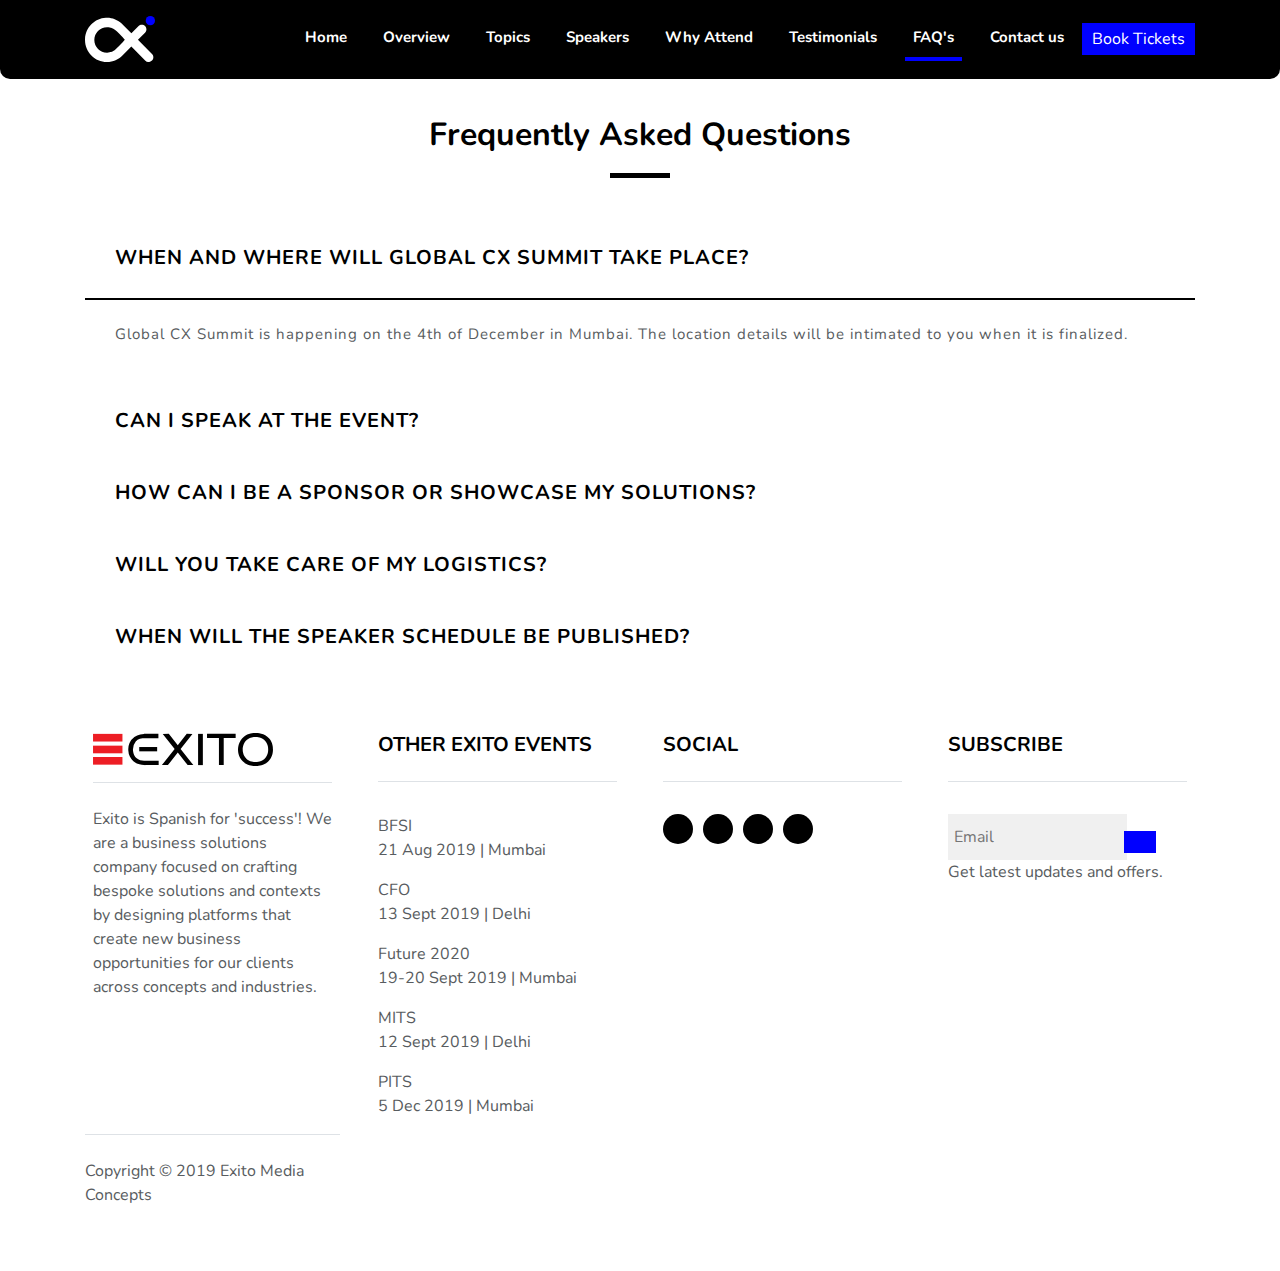
<file: faq.html>
<!DOCTYPE html>
<html lang="en">

<head>
  <meta charset="UTF-8">
  <meta name="viewport" content="width=device-width, initial-scale=1.0">
  <meta http-equiv="X-UA-Compatible" content="ie=edge">
  <meta name="description" content="Global cx summit">
  <meta name="keywords" content="Global cx summit">



  <!-- Bootstrap CSS -->
  <link rel="stylesheet" href="https://stackpath.bootstrapcdn.com/bootstrap/4.3.1/css/bootstrap.min.css"
    integrity="sha384-ggOyR0iXCbMQv3Xipma34MD+dH/1fQ784/j6cY/iJTQUOhcWr7x9JvoRxT2MZw1T" crossorigin="anonymous">
    <link href="https://fonts.googleapis.com/css?family=Nunito:400,700&display=swap" rel="stylesheet"> 
  <link rel="stylesheet" href="https://use.fontawesome.com/releases/v5.8.1/css/all.css"
    integrity="sha384-50oBUHEmvpQ+1lW4y57PTFmhCaXp0ML5d60M1M7uH2+nqUivzIebhndOJK28anvf" crossorigin="anonymous">
  <link rel="stylesheet" type="text/css" href="css/style.css">
  <!-- <link rel="stylesheet" type="text/css" href="css/icon.css">

  <link rel="stylesheet" href="https://cdnjs.cloudflare.com/ajax/libs/animate.css/3.7.0/animate.min.css">
  <link rel="stylesheet" href="css/owl.carousel.css">
  <link rel="stylesheet" href="css/owl.theme.default.css"> -->


  <link rel="shortcut icon" type="image/x-icon" href="favicon.svg">

  <title>Global CX Summit</title>

  <style>
    a:hover,
    a:focus {
      text-decoration: none;
      outline: none;
    }

    #accordion .panel {
      border: none;
      border-radius: 0;
      margin-bottom: 5px;
      box-shadow: none;
    }

    #accordion .panel-heading {
      padding: 0;
      border: none;
      border-radius: 0;
      position: relative;
    }

    #accordion .panel-title a {
      display: block;
      padding: 20px 30px;
      margin: 0;
      /* background: #e65e36; */
      font-weight: bold;
      color: #000;
      letter-spacing: 1px;
      position: relative;
      font-size: 16px;  
    }


    #accordion .panel-title a:before,
    #accordion .panel-title a.collapsed:before {  
      position: absolute;
      left: 30px;
      display: inline-block;
      margin-left: -1.3em;
      width: 1.6em;
      font-size: 16px;
      font-family: "Font Awesome 5 Free";
      font-weight: 900;
      content: "\f078";
    }
    @media(min-width: 568px){
      #accordion .panel-title a {
        font-size: 20px;
        text-transform: uppercase;
      }
      #accordion .panel-title a:before,
      #accordion .panel-title a.collapsed:before {  
        top: 30px;
        right: 30px;
        left: unset;
      }
    }
    /* #accordion .panel-title a:after,
    #accordion .panel-title a.collapsed:after {
      content: "";
      width: 2px;
      height: 20px;
      background: #0000ff;
      position: absolute;
      bottom: 22px;
      right: 39px;
      transition: all 0.3s ease 0s;
    }

    #accordion .panel-title a:after {
      height: 0;
    } */

    #accordion .panel-body {
      padding: 20px 30px;
      /* background: #56522b; */
      border-top: 2px solid #000;
      font-size: 15px;
      color: #0000ff;
      line-height: 28px;
      letter-spacing: 1px;
    }
  </style>
</head>

<body data-spy="scroll" data-target=".navbar" data-offset="50">
  <header class="header1">
    <nav id="#navbar1" class="navbar navbar-expand-lg navbar-light black-background fixed-top justify-content-center">
      <div class="container">
        <a class="navbar-brand" href="index.html" title="hrworld"><img class="img-fluid" src="img/cx-logo.svg"
            style="width: 70px;" alt="hrworld"></a>
        <button class="navbar-toggler" type="button" data-toggle="collapse" data-target="#navbarNav"
          aria-controls="navbarNav" aria-expanded="false" aria-label="Toggle navigation">
          <span class="navbar-toggler-icon"></span>
        </button>
        <div class="collapse navbar-collapse justify-content-end" id="navbarNav">
          <ul class="navbar-nav align-items-center" role="tablist">
            <li class="nav-item">
              <a class="nav-link " href="index.html#home">Home </a>
            </li>
            <li class="nav-ite">
              <a class="nav-link " href="index.html#overview">Overview </a>
            </li>
            <li class="nav-ite">
              <a class="nav-link " href="index.html#topics">Topics </a>
            </li>
            <li class="nav-item">
              <a class="nav-link" href="index.html#speakers">Speakers</a>
            </li>
            <li class="nav-item">
              <a class="nav-link" href="index.html#whyhrworld">Why Attend</a>
            </li>
            <li class="nav-item">
              <a class="nav-link" href="index.html#testimonials">Testimonials</a>
            </li>
            <li class="nav-item">
              <a class="nav-link active" href="faq.html">FAQ's</a>
            </li>
            <li class="nav-item">
              <a class="nav-link " href="index.html#contactus">Contact us</a>
            </li>
            <li class="nav-item">
              <a class="" href="https://chkdin.com/events/hr-sumiit-2019 " target="blank"
                style="background: #0000ff;color: #fff;padding: 5px 10px;">Book Tickets</a>
            </li>
          </ul>
        </div>
      </div>
    </nav>
  </header><!-- #masthead -->

  <div class="container mt-5 pt-5">
    <h2 class="title pb-4 d-block text-center">Frequently Asked Questions<span style="margin: auto; left: 0;right: 0;"></span></h2>
    <div class="row mt-5">
      <div class="col-12">
        <div class="panel-group" id="accordion" role="tablist" aria-multiselectable="true">
          <div class="panel panel-default">
            <div class="panel-heading" role="tab" id="headingOne">
              <h4 class="panel-title">
                <a role="button" data-toggle="collapse" data-parent="#accordion" href="#collapseOne"
                  aria-expanded="true" aria-controls="collapseOne">
                  When and where will Global CX Summit take place?
                </a>
              </h4>
            </div>
            <div id="collapseOne" class="panel-collapse collapse in show" role="tabpanel" aria-labelledby="headingOne">
              <div class="panel-body">
                <p>Global CX Summit is happening on the 4th of December in Mumbai. The location details will be
                  intimated to you when it is finalized. </p>
              </div>
            </div>
          </div>
          <div class="panel panel-default">
            <div class="panel-heading" role="tab" id="headingTwo">
              <h4 class="panel-title">
                <a class="collapsed" role="button" data-toggle="collapse" data-parent="#accordion" href="#collapseTwo"
                  aria-expanded="false" aria-controls="collapseTwo">
                  Can I speak at the event? 
                </a>
              </h4>
            </div>
            <div id="collapseTwo" class="panel-collapse collapse" role="tabpanel" aria-labelledby="headingTwo">
              <div class="panel-body">
                <p>It would be a delight to have you share your insights with us. Drop a mail to our production team who will pre-qualify you and then get in touch with you.  </p>
                <p>Contact: <a href="mailto:enquiry@exito-e.com">enquiry@exito-e.com</a></p>
              </div>
            </div>
          </div>
          <div class="panel panel-default">
            <div class="panel-heading" role="tab" id="headingThree">
              <h4 class="panel-title">
                <a class="collapsed" role="button" data-toggle="collapse" data-parent="#accordion" href="#collapseThree"
                  aria-expanded="false" aria-controls="collapseThree">
                  How can I be a sponsor or showcase my solutions?
                </a>
              </h4>
            </div>
            <div id="collapseThree" class="panel-collapse collapse" role="tabpanel" aria-labelledby="headingThree">
              <div class="panel-body">
                <p>Get in touch with our sponsorship team via email at <a href="mailto:enquiry@exito-e.com">enquiry@exito-e.com</a>
                   or call us at <a href="tel:+91 80 4952 2392">+91 80 4952 2392</a> and a member of the team will get back to you shortly.</p>
              </div>
            </div>
          </div>
          <div class="panel panel-default">
            <div class="panel-heading" role="tab" id="headingFour">
              <h4 class="panel-title">
                <a class="collapsed" role="button" data-toggle="collapse" data-parent="#accordion" href="#collapseFour"
                  aria-expanded="false" aria-controls="collapseFour">
                  Will you take care of my logistics? 
                </a>
              </h4>
            </div>
            <div id="collapseFour" class="panel-collapse collapse" role="tabpanel" aria-labelledby="headingFour">
              <div class="panel-body">
                <p>As much as we want to have you with us, we will not be taking care of your logistics. </p>
              </div>
            </div>
          </div>
          <div class="panel panel-default">
            <div class="panel-heading" role="tab" id="headingFive">
              <h4 class="panel-title">
                <a class="collapsed" role="button" data-toggle="collapse" data-parent="#accordion" href="#collapseFive"
                  aria-expanded="false" aria-controls="collapseFive">
                  When will the speaker schedule be published? 
                </a>
              </h4>
            </div>
            <div id="collapseFive" class="panel-collapse collapse" role="tabpanel" aria-labelledby="headingFive">
              <div class="panel-body">
                <p>We will ensure that you understand how the topics and the content is structured. 
                    You can find the final agenda at least 3 weeks ahead of the event.
                    </p>
              </div>
            </div>
          </div>
        </div>
      </div>
    </div>
  </div>

  <footer>
    <div class="container">
      <div class="row py-5">
        <div class="col-12 col-sm-6 col-md-4 col-lg-3">
          <div class="m-2">
            <div class="border-bottom pb-3">
              <a href="https://www.exito-e.com/" title="Exito Media Concepts Pvt Ltd" target="blank"><img
                  src="img/elogo.svg" alt="" class="img-fluid" width="180"></a>
            </div>
            <p class="py-4 ">Exito is Spanish for 'success'! We are a business solutions company focused on
              crafting
              bespoke solutions and contexts by designing platforms that create new business opportunities for our
              clients across concepts and industries.</p>
          </div>
        </div>
        <div class="col-12 col-sm-6 col-md-4 col-lg-3">
          <div class="m-2">
            <h5 class="font-weight-bold border-bottom pb-4">OTHER EXITO EVENTS</h5>
            <p><a href="https://www.bfsiitsummit.com/" target="blank"  class="pt-4 d-block" style="color:#585c60;">BFSI<br>21 Aug 2019 | Mumbai</a></p>
            <p><a href="https://delhi.cfoleadershipsummit.com/" target="blank" style="color:#585c60;">CFO<br>13 Sept 2019 | Delhi</a></p>
            <p><a href="https://futureconnectconference.com/" target="blank" style="color:#585c60;">Future 2020<br>19-20
              Sept 2019 | Mumbai</a></p> 
            <p><a href="https://delhi.manufacturingitsummit.com/" target="blank" style="color:#585c60;">MITS<br>12 Sept 2019 | Delhi</a></p>  
            <p><a href="https://pharmaitsummit.com/" target="blank" style="color:#585c60;">PITS<br>5 Dec 2019 | Mumbai</a></p>     
          </div>

        </div>
        <div class="col-12 col-sm-6 col-md-4 col-lg-3">
          <div class="m-2">
            <h5 class="font-weight-bold border-bottom pb-4">SOCIAL</h5>
            <div class="py-4 d-flex flex-row align-items-center social-icons">
              <a href="https://twitter.com/ExitoEvents" title="Twitter"><i class="fab fa-twitter"></i></a>
              <a href="https://www.facebook.com/exitomediaconcepts/" title="Facebook"><i
                  class="fab fa-facebook-f"></i></a>
              <a href="https://www.instagram.com/exitomediaconcepts/" title="Instagram"><i
                  class="fab fa-instagram"></i></a>
              <a href="https://www.linkedin.com/company/exito-group/?originalSubdomain=in" title="Linkedin"><i
                  class="fab fa-linkedin-in"></i></a>
            </div>
          </div>

        </div>
        <div class="col-12 col-sm-6 col-md-4 col-lg-3">
          <div class="m-2">
            <h5 class="font-weight-bold border-bottom pb-4">SUBSCRIBE</h5>
            <div class="py-4">
              <form class="subscribe"><input type="text" placeholder="Email" required><button><i
                    class="far fa-paper-plane"></i></button>
              </form>
              <p>Get latest updates and offers.
              </p>
            </div>
          </div>

        </div>
        <div class="col-12 col-sm-6 col-md-4 col-lg-3">
          <div class="border-top pt-4">
            <p>Copyright © 2019 Exito Media Concepts</p>
          </div>
        </div>
      </div>
    </div>
  </footer>

  <a href="#" class="move-top text-center"></a>

  <!-- Optional JavaScript -->
  <!-- jQuery first, then Popper.js, then Bootstrap JS -->

  <!-- <script type="text/javascript" src="js/modernizr.custom.04022.js"></script> -->
  <!-- <script src="js/smooth-scroll.js"></script> -->
  <!-- <script src='http://cdnjs.cloudflare.com/ajax/libs/jquery/2.1.3/jquery.min.js'></script> -->
  <script src="https://ajax.googleapis.com/ajax/libs/jquery/3.3.1/jquery.min.js"></script>
  <!-- <script src="js/owl.carousel.js"></script> -->

  <!-- <script src="js/main.js"></script> -->

  <!-- <script src="https://cdnjs.cloudflare.com/ajax/libs/popper.js/1.14.7/umd/popper.min.js" integrity="sha384-UO2eT0CpHqdSJQ6hJty5KVphtPhzWj9WO1clHTMGa3JDZwrnQq4sF86dIHNDz0W1" crossorigin="anonymous"> -->
  </script>
  <script src="https://stackpath.bootstrapcdn.com/bootstrap/4.3.1/js/bootstrap.min.js"
    integrity="sha384-JjSmVgyd0p3pXB1rRibZUAYoIIy6OrQ6VrjIEaFf/nJGzIxFDsf4x0xIM+B07jRM" crossorigin="anonymous">
  </script>
  <script>
    var scroll = new SmoothScroll('a[href*="#"]');
  </script>
  <script>
    $(window).scroll(function () {
      if ($(this).scrollTop() > -10) {
        $('header').addClass("sticky");
      } else {
        $('header').removeClass("sticky");
      }
    });
  </script>
</body>

</html>
</file>
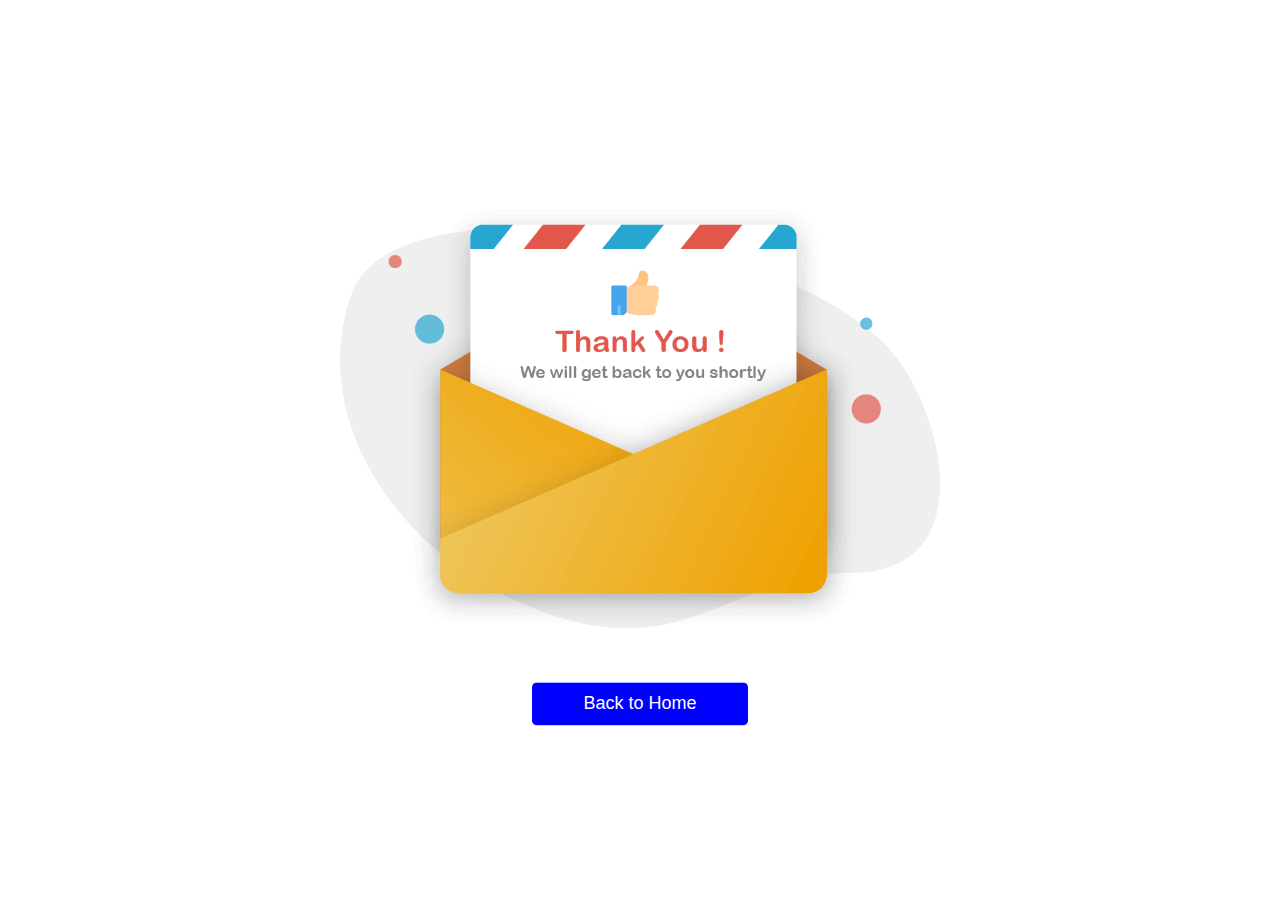
<file: thankyou.html>
<!DOCTYPE html>

<html lang="en">



<head>

	<meta charset="UTF-8">

	<meta name="viewport" content="width=device-width, initial-scale=1.0">

  <meta http-equiv="X-UA-Compatible" content="ie=edge">

  <link rel="stylesheet" href="css/style.css">



	<!-- Bootstrap CSS -->



  <title>Thank You</title>

  

   <style>

     .thanku-body{

       position: relative;

       height: 100vh;

     }

   .thankyou{

     max-width: 600px;

     margin: auto;

     text-align: center;

     position: absolute;

     left: 50%;

     top: 50%;

     transform: translate(-50%, -50%);

   }

   .thankyou a{

     text-decoration: none;

   }

   .button-class{

    background-color: #0000ff ;

    display: inline-block;

    flex-basis: 50%;

    border-radius: 5px;

    font-size: 18px;

    padding: 10px 50px;

    transition: all .4s ease-in-out;

    border: solid 1px transparent;

    color: #fff;
    margin-top: 40px;

  }



.button-class:hover{

  /* color: #dab400; */

  background-color: #fff;

  text-decoration: none;

  border: solid 1px #0000ff;
  color: #0000ff;

}

   </style>

</head>



<body class="thanku-body">





<section class="thankyou">

  <img src="img/letter.png" alt="" class="img-fluid " width="600">


  <a href="index.html" class="button-class ">Back to Home</a>

</section>







</body>



</html>
</file>
<file: css/style.css>
body{
  font-family: 'Nunito', sans-serif;
}
p{
  color: #585c60;
}
h1,h2,h3,h4,h5,h6{
  font-family: 'Nunito', sans-serif;
  font-weight: 700;
  color: #000;
}

/*=============================================
=            common            =
=============================================*/

.black-background{
  background: #000;
}
.image{
  width: 100%;
}
@media(min-width: 768px){
  .section-height{
    height: 100vh;
  }
}
.padding-left{
  padding-left: 20px;
}
@media(min-width:768px){
  .padding-left{
    padding-left: 120px;
  }
}
/*=====  End of common  ======*/


/*=============================================
=            button            =
=============================================*/

.button{
  display: block;
  color: #000;
  /* border: solid 1px #0000ff; */
  border-radius: 5px;
  /* font-size: 18px; */
  padding: 10px 30px;
  transition: all .4s ease-in-out;
  background: #fff;
  text-align: center;
}
@media (max-width: 577px){
  .button{
    margin-bottom: 10px;
    width: 220px;
  }
}
@media (min-width: 568px) and (max-width: 991px){
  .button{
    font-size: 14px;
  }
}
.button:hover{
  text-decoration: none;
  color: #0000ff;
  background: #fff;

}

.nav-link{
  border-bottom: 4px solid transparent;
  margin: 10px;
  transition: .4s;  
}
.navbar-light .navbar-nav .nav-link {
  color: #fff;
  font-weight: bold;
  font-size: 15px;
}
.navbar-light .navbar-nav .active > .nav-link, .navbar-light .navbar-nav .nav-link.active, .navbar-light .navbar-nav .nav-link.show, .navbar-light .navbar-nav .show > .nav-link {
  color: #fff;
  border-bottom: solid 4px #0000ff;
}
.navbar-light .navbar-nav .nav-link:focus, .navbar-light .navbar-nav .nav-link:hover {
  color: #fff;
  border-bottom: solid 4px #0000ff;
}
.navbar-light .navbar-toggler-icon {
  background-image: url("../img/hamburger-menu.svg");
}

/*=====  End of button  ======*/


/*=============================================
=            title            =
=============================================*/

.title{
  position: relative;
  font-weight: 700;
  display: inline-block;
  margin-bottom: 1.5rem;
  margin-top: 20px;
}
.title span:last-child{
  position: absolute;
  display: block;
  width: 60px;
  height: 5px;
  background: #000;
  left: 0px;
  bottom: 0;
}

/*=====  End of title  ======*/


/*=============================================
=            header            =
=============================================*/

.header {
	display: none;
	position: fixed;
	width: 100%;
	font-size: 1em;
	color: #fff;
	-webkit-transition: all 0.4s ease;
	transition: all 0.4s ease;
  z-index: 9999;
}

.header.sticky {
  display: block;
	background: #fff;
  text-align: left;
}
.fixed-top{
  /* box-shadow: 0px 3px 11px -1px rgba(120, 114, 114, 0.35); */
  border-bottom-right-radius: 10px;
  border-bottom-left-radius: 10px;
}

/*=====  End of header  ======*/


/*=============================================
=            banner            =
=============================================*/

.banner{
  background-image: url('../img/bg.jpg');
  background-repeat: no-repeat;
  background-size: cover;
  -webkit-background-size: cover;
  position: relative;
  background-position: center;
  /* height: 100vh; */
}
.logo-img{
  position: absolute;
  top: 30px;
  margin: auto;
  left: 0;
  right: 0;
  z-index: 1;
}
.banner-content ul{
  list-style: none;
}
.banner-content ul li::before {
  content: "\2022";  /* Add content: \2022 is the CSS Code/unicode for a bullet */
  color: #0000ff; /* Change the color */
  font-weight: bold; /* If you want it to be bold */
  display: inline-block; /* Needed to add space between the bullet and the text */
  width: 1em; /* Also needed for space (tweak if needed) */
}
.banner-content h1{
  color: #fff;
}
.cx-logo{
  width: 50px;
}
.banner-content{
  background-color: rgba(0,0,0,0.7);

}
@media(min-width: 768px){
  .banner{
    /* background-position: bottom; */
    /* background-size: 126%; */
    /* height: 100vh; */
    background-position: unset;
  }
  .banner-content h1{
    font-size: 60px;
  }
  .banner-content ul{
    padding-left: 20px;
    letter-spacing: 5px;
    font-size: 22px;
  }
  .banner-content p{
    font-size: 30px;
    letter-spacing: 5px;
  }
  .cx-logo{
    width: 75px;
  }
  .banner-content{
    height: 100vh;
    /* padding-top: 85px !important; */
  }
  .b-content{
    position: absolute;
    left: 50%;
    top: 50%;
    transform: translate(-50%, -50%);
  }
}

.count-bg{
  background-color: #000;
  background-repeat: no-repeat;
  background-size: cover;
}
.counting-number{position: relative; margin: 10px 0;text-align: center;}
.counting-number p{
  color: #fff;
  font-size: 20px;
}
.counting-number span{
  font-weight: bold;
}

.counting-number> div{
  /* padding: 0 30px; */
  font-size: 45px
}
.counting-number> div:before{
  content: "";
  color: #fff;  
  width: 1px;  
  height: 40%;  
  position: absolute;  
  right: 0;  
  background: #fff;  
  top: 25%;
}
.counting-number:last-child> div::before{
  content: "";
  display: none;
}
@media (max-width:991px){
  .counting-number p{
    font-size: 14px;
  }
  .counting-number span{
    font-size: 16px;
  }
  
  .counting-number> div{
    padding: 0px;
    font-size: 16px
  }
  .counting-number> div:before{
    content: "";
    margin-right: 0px;
    margin-top: 0;
    /* height: 80%; */
  }
  }
  @media (max-width:568px){
    .line>div:before{
      content: "";
      display: none;
    }
  }

/*=====  End of banner  ======*/


/*=============================================
=            overview            =
=============================================*/
/* .overview-img{
  height: 100%;
  object-fit: cover;
} */
@media (min-width: 568px){
  .height{
    height: 100%;
    object-fit: cover;
  }
}

.arrow1::before,
.arrow2::before,
.arrow3::before,
.arrow4::before{
  content: "";
  position: absolute;
  width: 40px;
  height: 40px;
  background-color: #000;
  top: -20px;
  left: 20%;
  transform: rotate(-45deg);
}
@media (min-width: 568px){
  .arrow1::before,
  .arrow2::before,
  .arrow3::before,
  .arrow4::before{
    content: "";
    width: 35px;
    height: 35px;
  }
  .arrow1::before,
  .arrow3::before{
    content: "";
    left: -17px;
    top: 20%;
  }
  .arrow2::before,
  .arrow4::before{
    content: "";
   left: unset;
   right: -17px;
   top: 20%;
  }
}
@media (min-width:768px){
  .arrow2::before{
    content: "";
    left: -17px;
  }
  .arrow3::before,
  .arrow4::before{
    content: "";
    left: unset;
    right: -17px;
  }
}
.learn, .connect, .discover, .network{
  background-position: center;
  background-size: cover;
  background-repeat: no-repeat;
}
.learn{  background-image: url('../img/learn.jpg');}
.connect{  background-image: url('../img/connect.jpg');}
.discover{  background-image: url('../img/discover.jpg');}
.network{  background-image: url('../img/network.jpg');}
@media (min-width:568px){
  .learn img, .connect img, .discover img, .network img{
    visibility: hidden !important;
  }
}

.green-background{
  background-color: #000;
  background-repeat: no-repeat;
  background-size: cover;
  -webkit-background-size: cover;
}

/*=====  End of overview  ======*/


/*=============================================
=            f-discussions            =
=============================================*/

.box-border{
  border: solid 1px #ccc;
  border-radius: 5px;
}
.icon-size{
  font-size: 44px;
}
.box-border:hover{
  color: #0000ff;
  border-color: #0000ff;
}
/*=====  End of f-discussions  ======*/


/*=============================================
=            topic            =
=============================================*/

.icon-size {
  font-size: 44px;
  color: #0000ff;
}
.icon-background{
  padding: 10px;
  border-radius: 5px;
  border: solid 1px #0000ff;
}
.box-border{
  /* border: solid 1px #0000ff; */
  border-radius: 5px;
}
.box-border:hover{
  color: #0000ff;
}

/*=====  End of topic  ======*/


/*=============================================
=            award           =
=============================================*/

.award-image{
  margin-top: -70px;
  margin-bottom: 19px;
}
@media (min-width: 768px){
  .award-image{
    position: absolute;
    top: -90px;
    right: 0;
    border-radius: 15px;
    margin-top: unset;
    margin-bottom: unset;
  }
}

/*=====  End of award ======*/


/*=============================================
=            speaker            =
=============================================*/
/* .speaker-background{
  background-color: #000;
  background-position: center;
  background-attachment: fixed;
  background-repeat: no-repeat;
  background-size: cover;
  -webkit-background-size: cover;
}
.speaker-hover{
  transition: .4s;
  color: #fff;
}
.speaker-hover p{
  color: #fff;
} */
.speaker-hover{
  position: relative;
}

.speaker-hover a{
  position: absolute;
  top: 10px;
  right: 20px;
  font-size: 24px;
  color: #fff;
}
.speaker-hover a i{
  background: #0000ff;
  padding: 5px;
  border-radius: 5px
}
@media (max-width: 567px){
  .speaker-hover a{
    top: 10px;
    right: 30px;
  }
}

/*=====  End of speaker  ======*/


/*=============================================
=            tab section            =
=============================================*/

.form-details h3{
  font-weight: 700;
  font-size: 30px;
  margin-top: 30px;
}
.form-details ul{
  padding-left: 40px;
  margin-top: 20px;
  line-height: 26px
}
.form-wrapper{
  overflow: hidden;
}
/*----- Tabs -----*/
.tabs {
  margin-top:40px;
}

/*----- Tab Links -----*/
/* Clearfix */
.tab-links:after {
	display:block;
	clear:both;
	content:'';
}
.tab-links{
  border-bottom: solid 1px #0000ff;
  padding-left: 0;
  display: inline-block;
}
.tab-links li {
	margin:0px 10px 0 0;
	float:left;
	list-style:none;
}
.tab-links li:last-child {
	margin:0;
}
.tab-links a {
	padding:9px 45px;
  display:inline-block;
  background: #fff;
	font-size:20px;
	font-weight:600;
	color:#0000ff;
  transition:all linear 0.15s;
  border: solid 1px #0000ff;
  border-top-left-radius: 5px;
  border-top-right-radius: 5px;
  border-bottom: transparent;
}
@media (max-width: 767px){
  .tab-links a{
    padding: 10px;
    font-size: 16px;
  }
}
@media (max-width: 567px){
  .tab-links a{
    font-size: 12px;
  }
}

.tab-links a:hover {
  background: #0000ff;
  color:#fff;
  text-decoration: none;
}

.tab-links li.active a, .tab-links li.active a:hover {
  background: #0000ff;
  color:#fff;
  text-decoration: none;
}

/*----- Content of Tabs -----*/
#whyhrworld .tab-content {
  margin-top: 40px;
  margin-bottom: 60px;
}
.tab {
	display:none;
}
.tab.active {
	display:block;
}
#whyhrworld .tab-content ul {
  list-style: none;
  line-height: 30px;
}
#whyhrworld .tab-content ul li:before {
  font-family: "Font Awesome 5 Free";
  font-weight: 900;
  content: "\f058";
  display: inline-block;
  margin-left: -1.3em;
  width: 1.3em;
  color:#0000ff;
  font-size: 18px;
}
#whyhrworld .pos{
  position: relative;
}
#whyhrworld .left{
  width: 160px;
  height: 145px;
  background: #0000ff;
  position: absolute;
  top: 0;
  z-index: 0;
}
#whyhrworld .right{
  width: 160px;
  height: 145px;
  background: #0000ff;
  position: absolute;
  bottom: 0;
  right: 0;
  z-index: 0;
}

#accordion-style-1 h1,
#accordion-style-1 a{
    color:#000;
}
#accordion-style-1 .btn-link {
    font-weight: 400;
    color: #3e3f40;
    background-color: transparent;
    text-decoration: none !important;
    font-size: 16px;
    font-weight: bold;
  padding-left: 25px;
}

#accordion-style-1 .card-body {
    border-top: 2px solid #0000ff;
}

#accordion-style-1 .card-header .btn.collapsed .fa.main{
  display:none;
}

#accordion-style-1 .card-header .btn .fa.main{
  background: #007b5e;
    padding: 13px 11px;
    color: #ffffff;
    width: 35px;
    height: 41px;
    position: absolute;
    left: -1px;
    top: 10px;
    border-top-right-radius: 7px;
    border-bottom-right-radius: 7px;
  display:block;
}

/*=====  End of tab section  ======*/


/*=============================================
=            video            =
=============================================*/

.video a img,
.video i,
.video .icon-play-button-hover{
  transition: all .4s ease-in-out;
}

.video a{
  overflow: hidden;
  display: block;
  position: relative;
}



.video i{
  position: absolute;
  color: #fff;
  font-size: 50px;
  left: 50%;
  top: 50%;
  transform: translate(-50%, -50%);
}

.video a:hover img{
  transform: scale(1.1);
}


iframe{
  width: 100%;
}


/*=====  End of video  ======*/



/*=============================================
=            testimonial            =
=============================================*/
.testimonial-bg{
  background-color: #000;
  position: relative;
  top: 140px;
  background-size: cover;
}

.testimonial-img{
  width: 100px;
  height: 100px;
  border-radius: 50%;
  overflow: hidden;
  padding: 0;
  position: absolute;
  top: -40px;
  border:solid 2px #0000ff;
}
.testimonial-img img{
  width: 100%;
  height: 100%;
}
.testmonial-arrow{
  position: relative;
  min-height: 282px;
  top: 50px;
  box-shadow: 0px 0px 5px 0px rgba(0, 0, 0, 0.14);
}
.testimonial-name{
  position: relative;
  left: 120px;
  top: -30px;
}
.testimonial-name span{
  font-weight: 400;
  display: block;
  color: #9e9d9d;
  font-size: 14px;
  /* border-bottom: solid 1px #ccc; */
  padding: 7px 0;
}
#testimonials .item{
  margin-bottom: 50px;
}
#testimonials .owl-next, #testimonials .owl-prev{
  position: absolute;  
  top: 30%;
  font-size: 30px;
}
#testimonials .owl-next{ right: -35px;}
#testimonials .owl-prev{ left: -35px;}
/* #testimonials .owl-theme .owl-nav {
  color: #fff;
}
.video-testimonials .owl-theme .owl-nav {
  color: #000;
} */
@media (max-width:767px){
  #testimonials .owl-next{ right: -19px;}
  #testimonials .owl-prev{ left: -19px;}
  #testimonials .owl-theme .owl-nav {
    color: #000;
  }
}
/*=====  End of testimonial  ======*/


/*=============================================
=            request            =
=============================================*/

.request{
  background-image: url("../img/contact-bg.jpg");
  background-repeat: no-repeat;
  background-size: cover;
  background-attachment: fixed;
  -webkit-background-size: cover;
}

/*=====  End of request  ======*/



/*=============================================
=            subscribe            =
=============================================*/


.subscribe input{
  padding: 10px 5px;
  background-color: #f0f0f0;
  border:solid 1px #f0f0f0;
  width: 75%;
}
.subscribe input:hover,
.subscribe input:focus{
  border:solid 1px #cbcbcb;
}
.subscribe button{
  padding: 10px 15px;
  border: solid 1px #0000ff;
  background: #0000ff;
  margin-left: -3px;
  color: #fff;
}

/* social-icons */

.social-icons a{
  width: 30px;
  height: 30px;
  background-color: #000;
  color: #fff;
  display: block;
  text-align: center;
  margin-right: 10px;
  border-radius: 50%;
  line-height: 30px;
  transition: .4s;
}
.social-icons a:hover{
  text-decoration: none;
  text-shadow: 1px 1px 1px #000;
  box-shadow: 0px 0px 3px 0px rgba(0,0,0,0.75);
}
.social-icons a:first-child:hover{
 background-color: #55acee;
}
.social-icons a:nth-child(2):hover{
  background-color: #3b5999;
 }
 .social-icons a:nth-child(3):hover{
  background-color: #833ab4;
 }
 .social-icons a:last-child:hover{
  background-color:  #007bb5;
 }
/*=====  End of subscribe  ======*/

.past_head{
  color: #000;
}
.spk19 h5{
    color: #fff;
}



/*=============================================
=            speaker image hover            =
=============================================*/
.hover-box{
  margin:0 0 10px 0;
  overflow: hidden;
}
.hover-box .hover-img{
  position: relative;
  overflow: hidden;
}
.hover-box .hover-img img{
  width:100%;
  height:auto;
}
.hover-box .hover-img .over-layer{
  position: absolute;
  width:100%;
  height:100%;
  left:0;
  top:0;
  padding:15% 0;
  text-align: center;
  background:rgba(0,0,0,0.6);
  transform: rotateY(90deg);
  transition: all 0.50s ease 0.4s;
}
.hover-box:hover .over-layer{
  transform: rotateY(0deg);
}
/* .hover-box .hover-img::before{
  content: "";
  position: absolute;
  width:100%;
  height:100%;
  left:0;
  top:0;
  opacity:1;
  border:2px solid #fff;
  transform: scale(0.9,0.9);
  transition: all 0.50s ease 0s;
} */
.hover-box:hover .hover-img::before{
  transform: scale(1,1);
  opacity:0;
}
.hover-box .hover-img .over-layer h3{
  color:#fff;
  margin:0 0 10px;
}
.hover-box .hover-img .over-layer .hover-info{
  display:inline-block;
  padding:10px;
  color:#fff;
  margin:0 0 10px;
}

.hover-box .hover-img .over-layer .links{
  margin:0;
  padding:0;
}
.hover-box .hover-img .over-layer .links li{
  list-style:none;
  display:inline-block;
  margin:0 5px ;
}
.hover-box .hover-img .over-layer .links li a{
  color:#fff;
  width:35px;
  height:35px;
  display: block;
  line-height:35px;
  text-align: center;
  background:#0000ff;
  border-radius:5px;
}
.hover-box .hover-img .over-layer .links li a:hover{
  text-decoration:none;
}

/*=====  End of speaker image hover  ======*/
</file>
